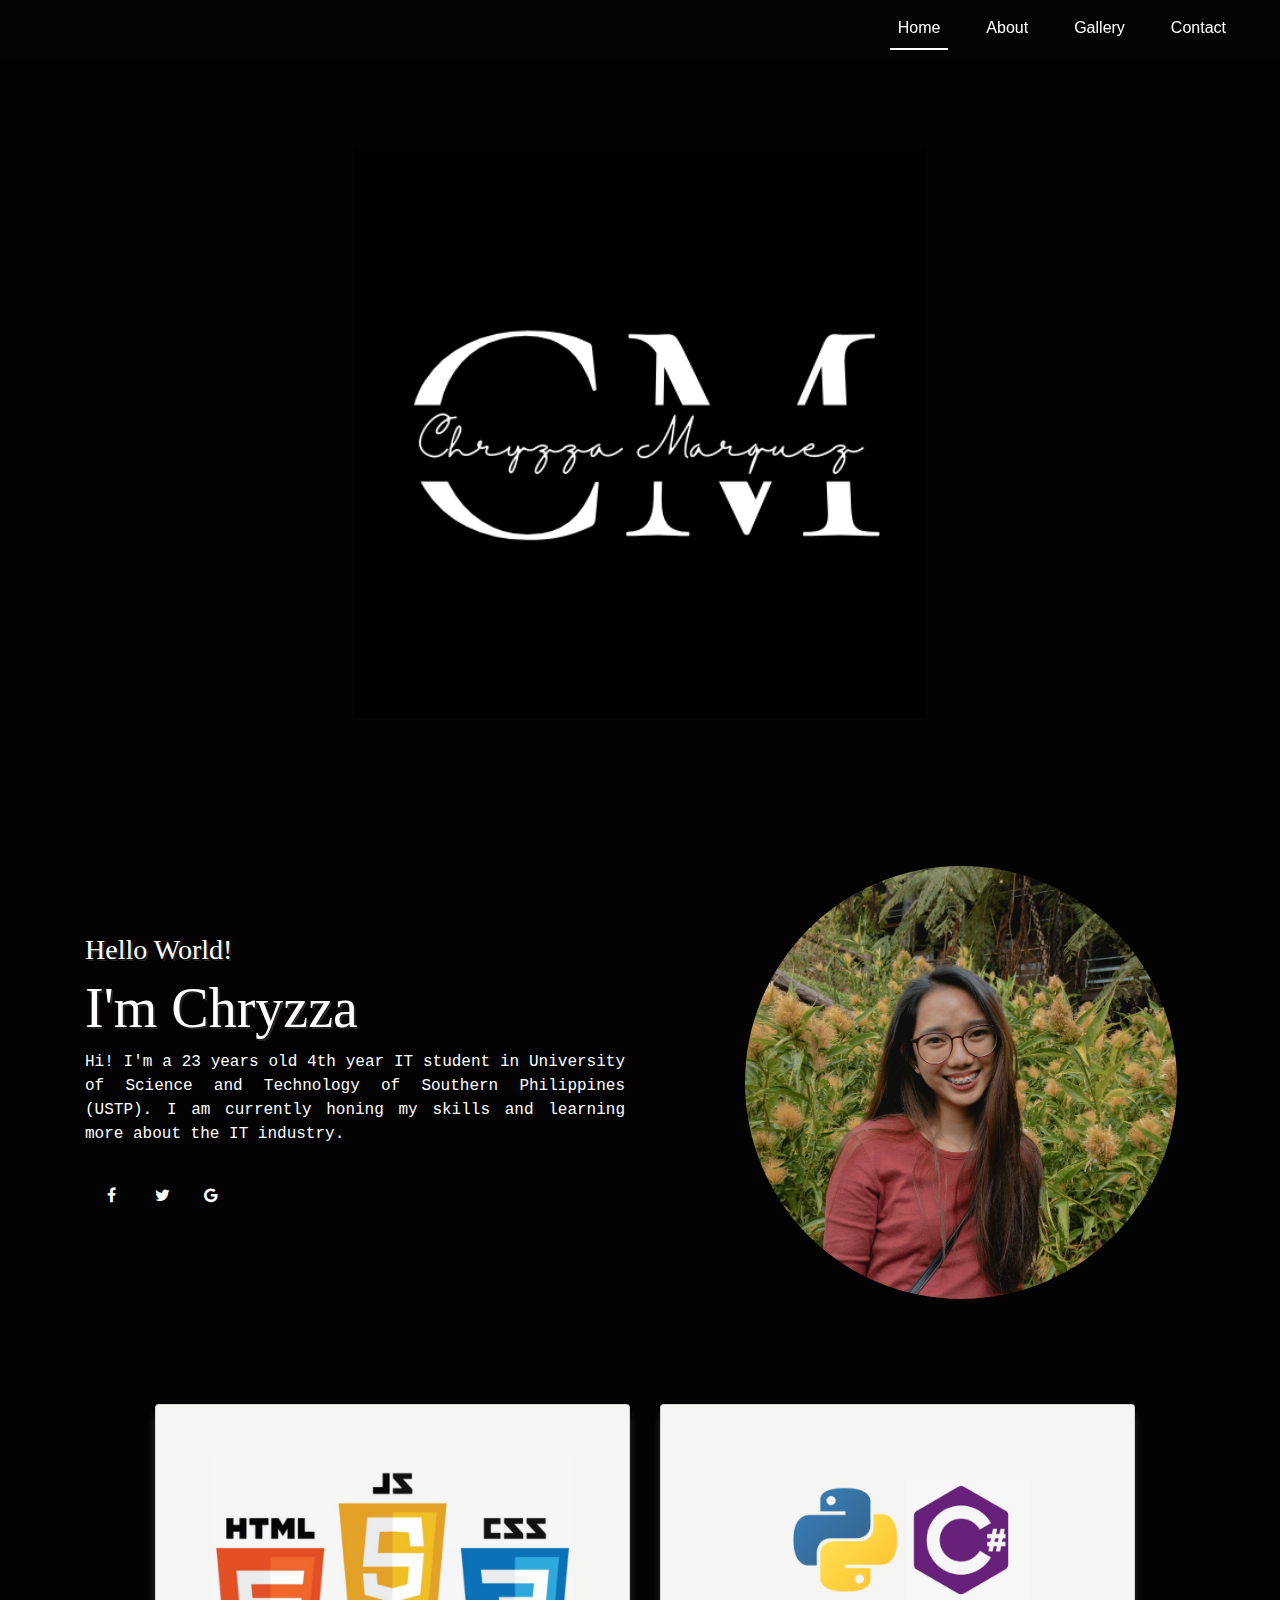
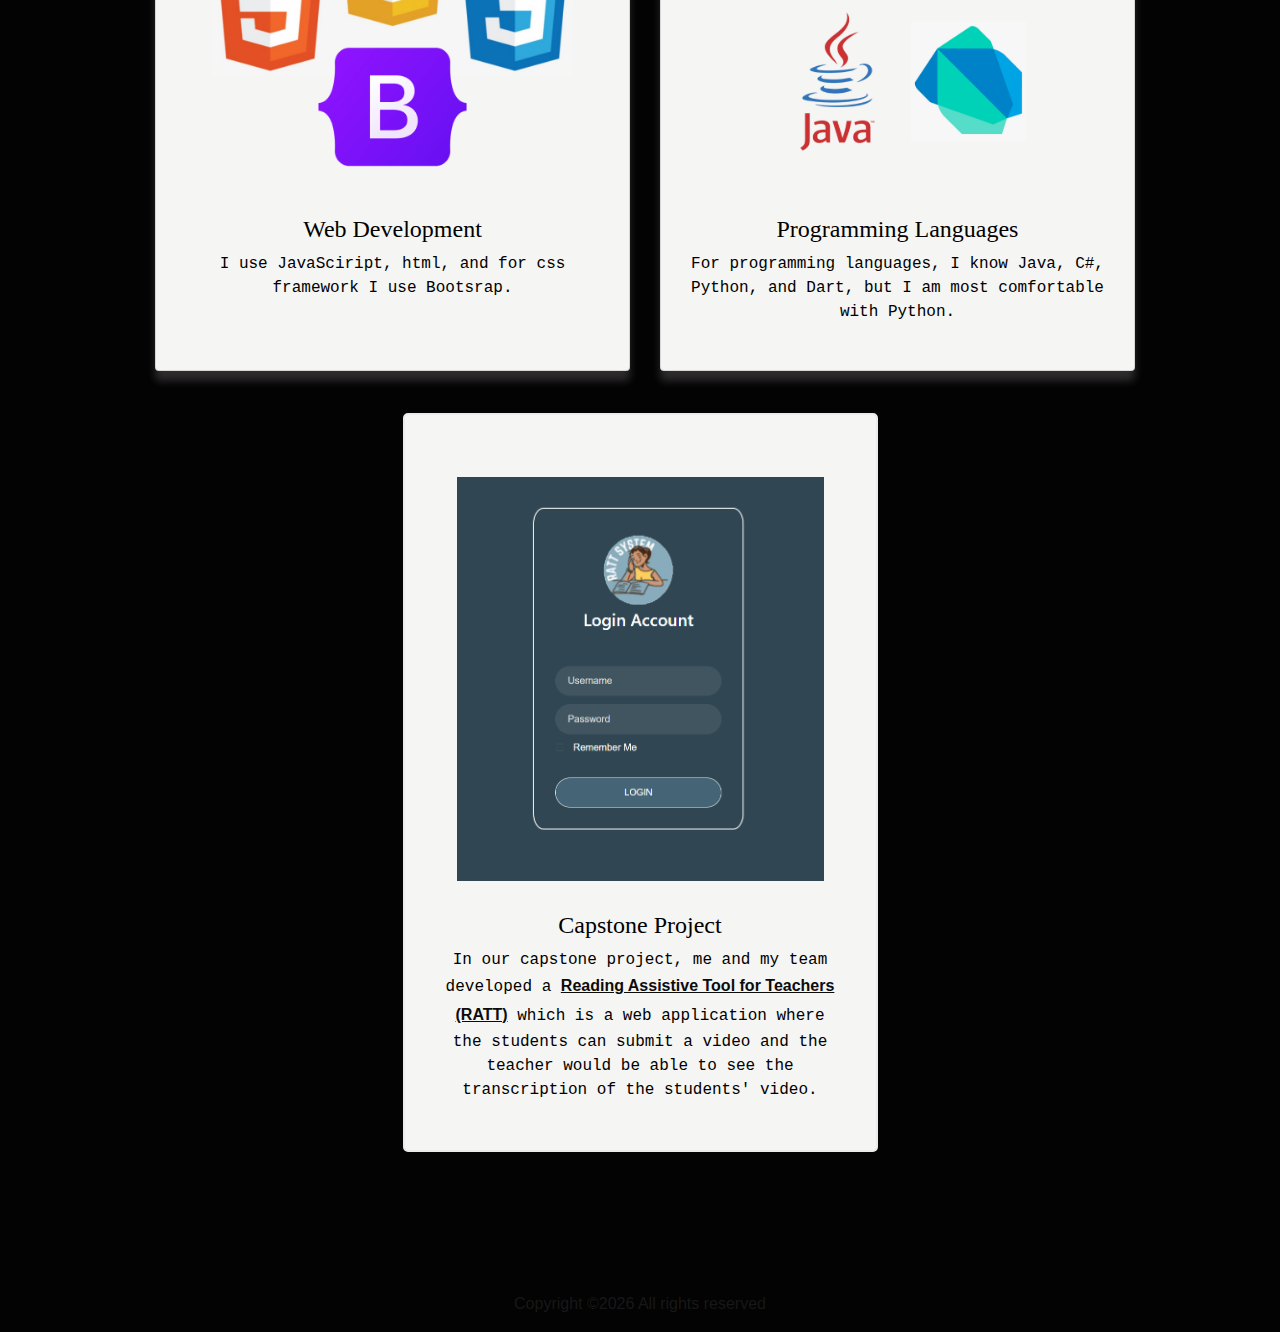
<file: index.html>
<!DOCTYPE html>
<html lang="en">
<head>
    <link rel="stylesheet" href="pad.css">
    <meta charset="UTF-8">
    <meta name="viewport" content="width=device-width, initial-scale=1.0">
    <meta http-equiv="X-UA-Compatible" content="ie=edge">
    
    <link rel="stylesheet" href="https://stackpath.bootstrapcdn.com/bootstrap/4.4.1/css/bootstrap.min.css" integrity="sha384-Vkoo8x4CGsO3+Hhxv8T/Q5PaXtkKtu6ug5TOeNV6gBiFeWPGFN9MuhOf23Q9Ifjh" crossorigin="anonymous">
    <script src="https://stackpath.bootstrapcdn.com/bootstrap/4.4.1/js/bootstrap.min.js" integrity="sha384-wfSDF2E50Y2D1uUdj0O3uMBJnjuUD4Ih7YwaYd1iqfktj0Uod8GCExl3Og8ifwB6" crossorigin="anonymous"></script>
    <link rel="stylesheet" href="https://cdnjs.cloudflare.com/ajax/libs/font-awesome/4.7.0/css/font-awesome.min.css">
<title>Document</title>
</head>
<body class="body-home">
    <header>
     <nav class="navbar navbar-expand-lg navbar-dark text-white fixed-top mynav">
    
         <button class="navbar-toggler" data-target="#my-nav" data-toggle="collapse" aria-controls="my-nav" aria-expanded="false" aria-label="Toggle navigation">
             <span class="navbar-toggler-icon"></span>
         </button>
         <div id="my-nav" class="collapse navbar-collapse">
             <ul class="navbar-nav ml-auto">
                 <li class="nav-item active">
                     <a class="nav-link" href="#">Home <span class="sr-only">(current)</span></a>
                 </li>
                 <li class="nav-item">
                     <a class="nav-link" href="#about">About</a>
                 </li>
                 
                <li class="nav-item">
                        <a class="nav-link" href="gallery.html" tabindex="-1" aria-disabled="true">Gallery</a>
                </li>
                <li class="nav-item">
                        <a class="nav-link" href="contact.html" tabindex="-1" aria-disabled="true">Contact</a>
                </li>
             </ul>
         </div>
     </nav>
    </header>
    <section class="py-5" id="home">
        <div class="container cont-home">
            <div class="row">
                <img class="img-responsive circular mx" src="img/logo.png"  alt="witch"/>
                </div>
            </div>
            </div>
            </div>
    </section>
    <!-- START ABOUT MYSELF-->
    <section id="about">
        <div class="student">
            <div class="container">
                <div class="row">
                 <div class="col-sm-12 col-lg-6 mx-auto">
                   <h3 class="black font display-9"><br></br>Hello World!</h3>
                  <h2 class="black font display-4"> I'm Chryzza</h2>
                  <p  class="intro">Hi! I'm a 23 years old 4th year IT student in 
                      University of Science and Technology of Southern Philippines (USTP). 
                     I am currently honing my skills and learning more about the IT industry. </p>  
                <p> <a href="https://www.facebook.com/chryzzang"><i class="fa fa-facebook"></i></a>
                    <a href="https://twitter.com/chryzzzang"><i class="fa fa-twitter"></i></a>    
                    <a href="https://mail.google.com"><i class="fa fa-google"></i></a>
                </p>
                 </div>
                  <div class="col-sm-12 col-lg-6 mx-auto"> 
                    <img class="img-responsive myselfpic" src="img/vg1.jpg"  alt="lol"/>     
                  </div>
            </div>
            </div>
            </div> 

    <div class="container-progress">
        
      <div class="row">
        <div class="col-xl-6 col-sm-6">
          <div class="card">
          <img class="img-responsive picme1" src="img/1.png"  alt="lol"/>
                <h4 class="black font">Web Development</h4>
                <p class="intro2">I use JavaSciript, html, and for css framework I use Bootsrap.</p>
          </div>
        </div>
        <div class="col-xl-6 col-sm-6">
          <div class="card">
          <img class="img-responsive picme1" src="img/2.png"  alt="lol"/>
                <h4 class="black font">Programming Languages</h4>
                <p class="intro2">For programming languages, I know Java, C#, Python, and Dart, but I am most comfortable with Python.</p>
          </div>
        </div>
        
      </div>
    </div>
    </div>
    <div class="container-progress">
    <div class="col-xl-12">
        <div class="services-1">
            <img class="img-responsive picme1" src="img/rat.png"  alt="lol"/>
                  <h4 class="black font">Capstone Project</h4>
                  <p class="intro2">In our capstone project, me and my team developed a <a href="https://reading-assistive-tool.herokuapp.com/"><span><u>Reading Assistive Tool for Teachers (RATT)</span></u></a>  
                  which is a web application where the students can submit a 
                      video and the teacher would be able to see the transcription of the students' video.
                  </p>
            </div>
        </div>
    
    </div>
</section>
        <!-- END IF MY PROGRESS-->
    
            
<div class="footer">
            <div class="col-md-12 text-center">
              <p>Copyright &copy;<script>document.write(new Date().getFullYear());</script> All rights reserved</p>
            </div>
</div>


            <script src="https://code.jquery.com/jquery-3.4.1.slim.min.js" integrity="sha384-J6qa4849blE2+poT4WnyKhv5vZF5SrPo0iEjwBvKU7imGFAV0wwj1yYfoRSJoZ+n" crossorigin="anonymous"></script>
            <script src="https://cdn.jsdelivr.net/npm/popper.js@1.16.0/dist/umd/popper.min.js" integrity="sha384-Q6E9RHvbIyZFJoft+2mJbHaEWldlvI9IOYy5n3zV9zzTtmI3UksdQRVvoxMfooAo" crossorigin="anonymous"></script>
            <script src="https://stackpath.bootstrapcdn.com/bootstrap/4.4.1/js/bootstrap.min.js" integrity="sha384-wfSDF2E50Y2D1uUdj0O3uMBJnjuUD4Ih7YwaYd1iqfktj0Uod8GCExl3Og8ifwB6" crossorigin="anonymous"></script>
</body>

</html>
</file>
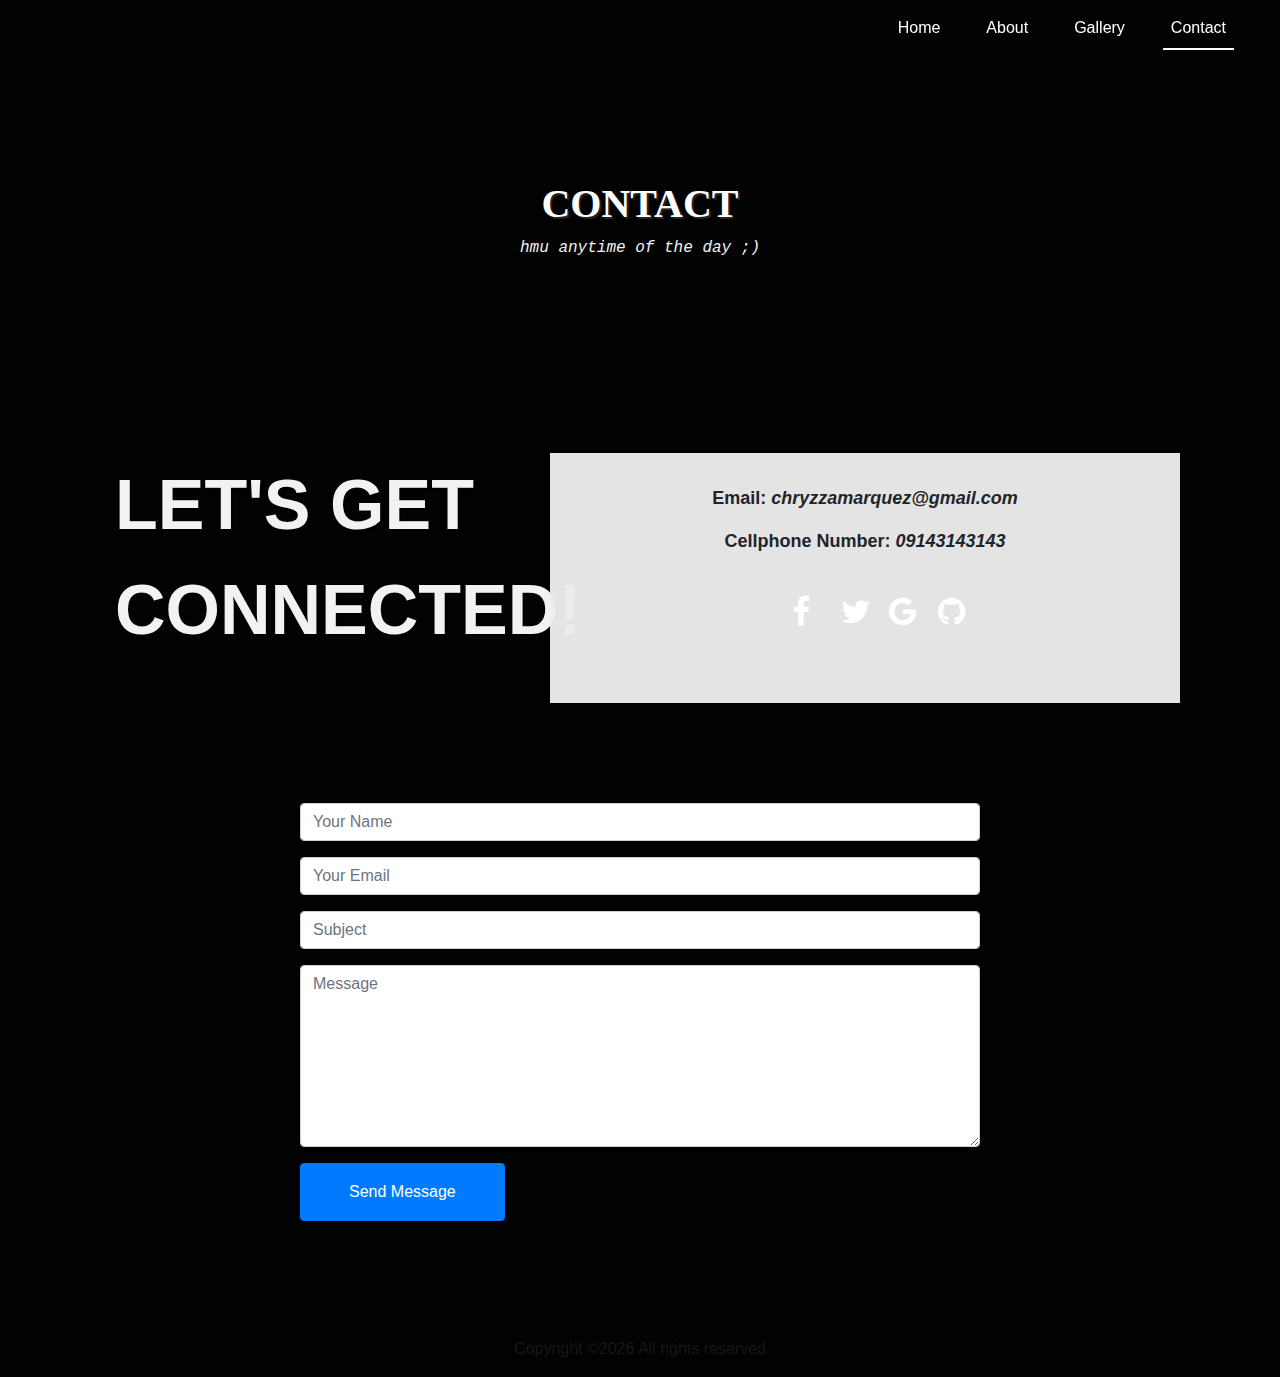
<file: contact.html>
<!DOCTYPE html>
<html lang="en">
<head>
    <link rel="stylesheet" href="pad.css">
    
    <meta charset="UTF-8">
    <meta name="viewport" content="width=device-width, initial-scale=1.0">
    <meta http-equiv="X-UA-Compatible" content="ie=edge">
    
    <link rel="stylesheet" href="https://stackpath.bootstrapcdn.com/bootstrap/4.4.1/css/bootstrap.min.css" integrity="sha384-Vkoo8x4CGsO3+Hhxv8T/Q5PaXtkKtu6ug5TOeNV6gBiFeWPGFN9MuhOf23Q9Ifjh" crossorigin="anonymous">
    <script src="https://stackpath.bootstrapcdn.com/bootstrap/4.4.1/js/bootstrap.min.js" integrity="sha384-wfSDF2E50Y2D1uUdj0O3uMBJnjuUD4Ih7YwaYd1iqfktj0Uod8GCExl3Og8ifwB6" crossorigin="anonymous"></script>
    <link rel="stylesheet" href="https://cdnjs.cloudflare.com/ajax/libs/font-awesome/4.7.0/css/font-awesome.min.css">
<title>Document</title>
</head>
<body class="body-contact">
    <header>
     <nav class="navbar navbar-expand-lg navbar-dark text-white fixed-top mynav">
        
        
         <button class="navbar-toggler" data-target="#my-nav" data-toggle="collapse" aria-controls="my-nav" aria-expanded="false" aria-label="Toggle navigation">
             <span class="navbar-toggler-icon"></span>
         </button>
         <div id="my-nav" class="collapse navbar-collapse">
             <ul class="navbar-nav ml-auto">
                 <li class="nav-item">
                     <a class="nav-link" href="index.html">Home</a>
                 </li>
                 <li class="nav-item">
                     <a class="nav-link" href="index.html">About</a>
                 </li>
                
                <li class="nav-item">
                        <a class="nav-link" href="gallery.html" tabindex="-1" aria-disabled="true">Gallery</a>
                </li>
                <li class="nav-item active">
                        <a class="nav-link" href="contact.html" tabindex="-1" aria-disabled="true">Contact<span class="sr-only">(current)</span></a>
                </li>
             </ul>
         </div>
     </nav>
    </header>
    <div class="bg1-contact">
        <div class="container-fluid">
            <div class="row">
              <div class="col-xl mt-3"> 
                <div class="breadcrumb-content text-center">
                <h1 class="about font text-xl-center">CONTACT</h1>
                <p><i>hmu anytime of the day ;)</i></p>
                </div>
              </div>
            </div>
        </div>
    </div> 
    <section class="cont">
        <div class="container-fluid">
            <div class="row">
                    <div class="col-sm-5 col-md-6 col-lg-4 col-xl-5 connect">
                        <p>LET'S GET <br>CONNECTED!</p>
                    </div>
                    <div class="contact col-sm-7 col-md-6 col-lg-8 col-xl-7 mx-auto"> 
                        <p>Email:<i> chryzzamarquez@gmail.com</i></p>
                        <p>Cellphone Number:<i> 09143143143</i></p>
                        <a href="https://www.facebook.com/chryzzang"><i class="fa fa-facebook fa-2x"></i></a>
                        <a href="https://twitter.com/chryzzzang"><i class="fa fa-twitter fa-2x"></i></a>    
                        <a href="https://mail.google.com"><i class="fa fa-google fa-2x"></i></a>
                        <a href="https://github.com/MarquezChryzza"><i class="fa fa-github fa-2x"></i></a>
                    </div>
            </div>
        </div>
    </section>
<section class="form">
    <div class="container mx-auto input">
        <div class="col-xl-12 align-self-center inside">
          <form action="#" class="contact-form">
            <div class="form-group">
              <input type="text" class="form-control" placeholder="Your Name">
            </div>
            <div class="form-group">
              <input type="text" class="form-control" placeholder="Your Email">
            </div>
            <div class="form-group">
              <input type="text" class="form-control" placeholder="Subject">
            </div>
            <div class="form-group">
              <textarea name="" id="" cols="30" rows="7" class="form-control" placeholder="Message"></textarea>
            </div>
            <div class="form-group">
              <input type="submit" value="Send Message" class="btn btn-primary py-3 px-5">
            </div>
          </form>
        </div>
    </div>
</section>


    <div class="footer">
        <div class="col-md-12 text-center">
          <p>Copyright &copy;<script>document.write(new Date().getFullYear());</script> All rights reserved</p>
        </div>
    </div>   
    <script src="https://code.jquery.com/jquery-3.4.1.slim.min.js" integrity="sha384-J6qa4849blE2+poT4WnyKhv5vZF5SrPo0iEjwBvKU7imGFAV0wwj1yYfoRSJoZ+n" crossorigin="anonymous"></script>
    <script src="https://cdn.jsdelivr.net/npm/popper.js@1.16.0/dist/umd/popper.min.js" integrity="sha384-Q6E9RHvbIyZFJoft+2mJbHaEWldlvI9IOYy5n3zV9zzTtmI3UksdQRVvoxMfooAo" crossorigin="anonymous"></script>
    <script src="https://stackpath.bootstrapcdn.com/bootstrap/4.4.1/js/bootstrap.min.js" integrity="sha384-wfSDF2E50Y2D1uUdj0O3uMBJnjuUD4Ih7YwaYd1iqfktj0Uod8GCExl3Og8ifwB6" crossorigin="anonymous"></script>
</body>

</html>
</file>
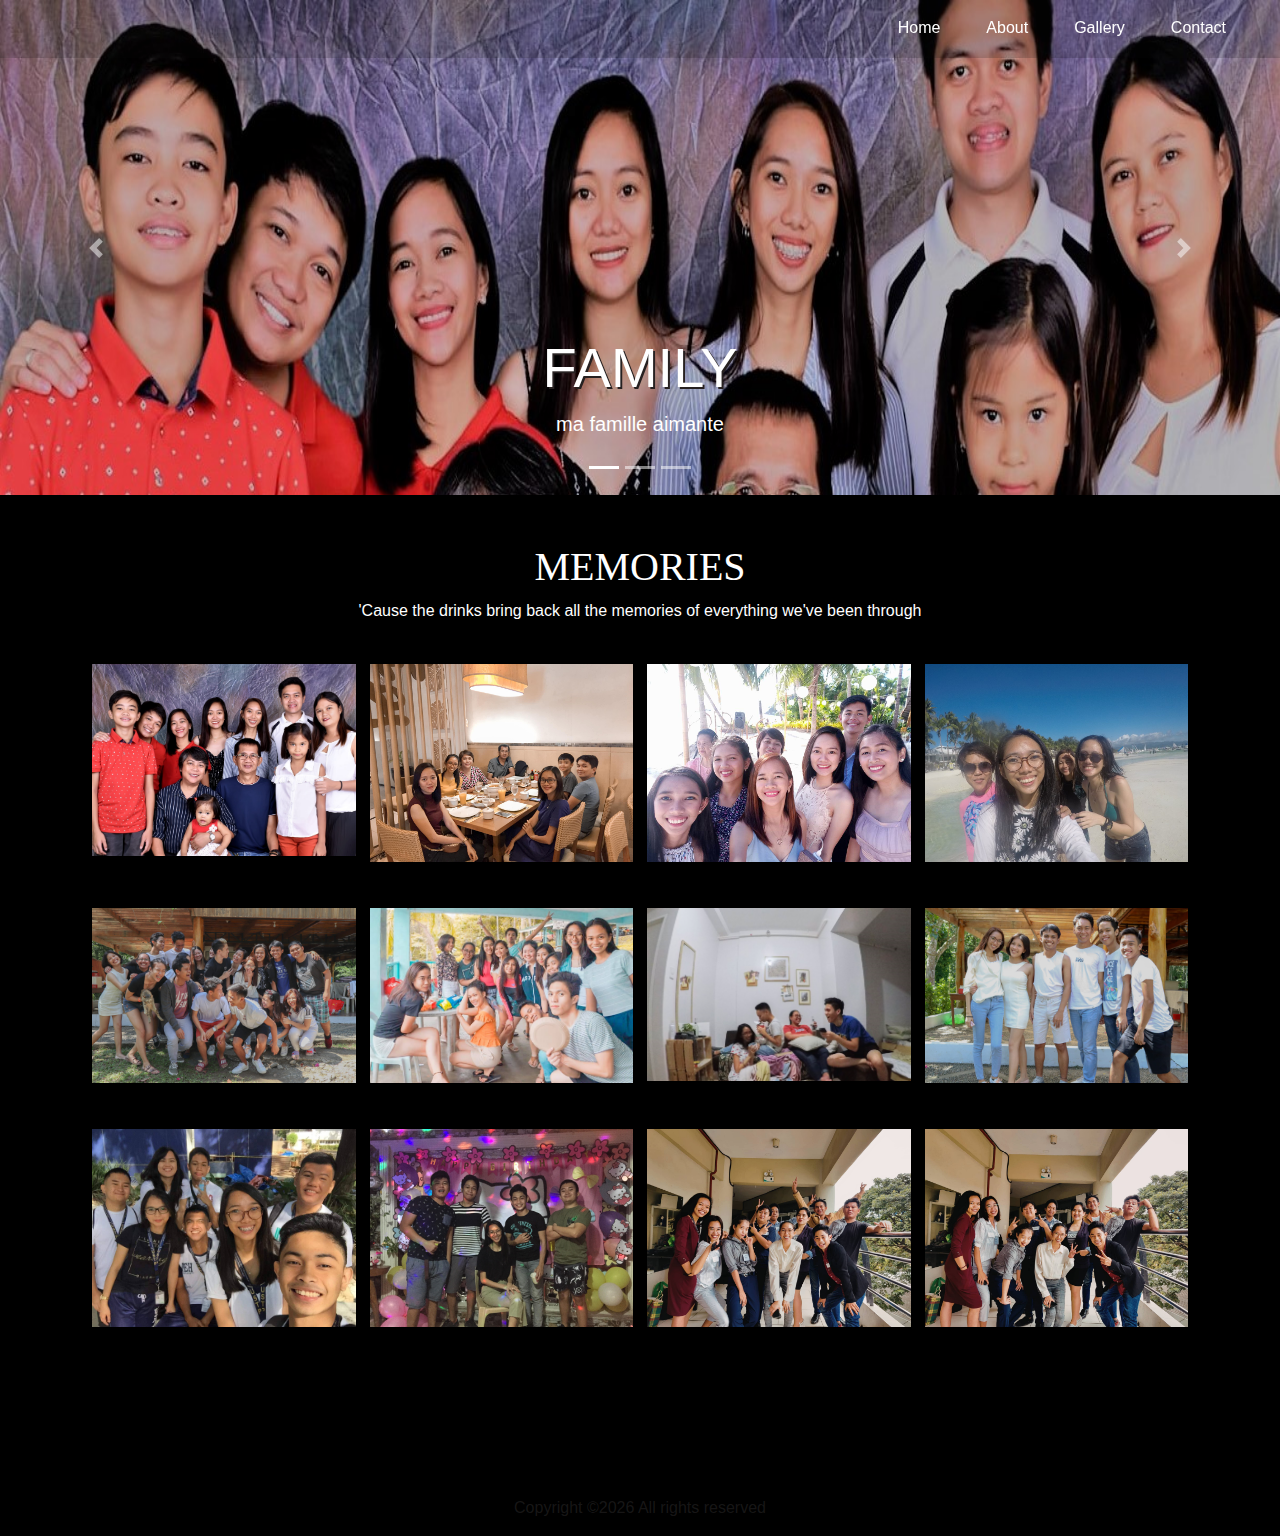
<file: gallery.html>
<!DOCTYPE html>
<html lang="en">
<head>
    <link rel="stylesheet" href="pad.css">
    
    <meta charset="UTF-8">
    <meta name="viewport" content="width=device-width, initial-scale=1.0">
    <meta http-equiv="X-UA-Compatible" content="ie=edge">

    
    <link rel="stylesheet" href="https://stackpath.bootstrapcdn.com/bootstrap/4.4.1/css/bootstrap.min.css" integrity="sha384-Vkoo8x4CGsO3+Hhxv8T/Q5PaXtkKtu6ug5TOeNV6gBiFeWPGFN9MuhOf23Q9Ifjh" crossorigin="anonymous">
    <script src="https://stackpath.bootstrapcdn.com/bootstrap/4.4.1/js/bootstrap.min.js" integrity="sha384-wfSDF2E50Y2D1uUdj0O3uMBJnjuUD4Ih7YwaYd1iqfktj0Uod8GCExl3Og8ifwB6" crossorigin="anonymous"></script>

    
<title>Document</title>
</head>
<body class="body-gallery">
    <header>
     <nav class="navbar navbar-expand-lg navbar-dark text-white fixed-top mynav">
        
        <!-- <img class="img-responsive cat" src="img/cat2.png"  alt="cat"/> -->
         <button class="navbar-toggler" data-target="#my-nav" data-toggle="collapse" aria-controls="my-nav" aria-expanded="false" aria-label="Toggle navigation">
             <span class="navbar-toggler-icon"></span>
         </button>
         <div id="my-nav" class="collapse navbar-collapse">
             <ul class="navbar-nav ml-auto">
                 <li class="nav-item">
                     <a class="nav-link" href="index.html">Home</a>
                 </li>
                 <li class="nav-item">
                     <a class="nav-link" href="index.html">About</a>
                 </li>
                 
                        <a class="nav-link" href="gallery.html">Gallery<span class="sr-only">(current)</span></a>
                </li>
                <li class="nav-item">
                        <a class="nav-link" href="contact.html" tabindex="-1" aria-disabled="true">Contact</a>
                </li>
             </ul>
         </div>
     </nav>
    </header>
    <div id="carouselExampleIndicators" class="carousel slide" data-ride="carousel">
        <ol class="carousel-indicators">
          <li data-target="#carouselExampleIndicators" data-slide-to="0" class="active"></li>
          <li data-target="#carouselExampleIndicators" data-slide-to="1"></li>
          <li data-target="#carouselExampleIndicators" data-slide-to="2"></li>
        </ol>
        <div class="carousel-inner" role="listbox">
          <!-- Slide One - Set the background image for this slide in the line below -->
          <div class="carousel-item active">
            <img class="image1" src="img/fam1.1.jpg" alt="family">
            <div class="carousel-caption d-none d-md-block">
              <h3 class="display-4">FAMILY</h3>
              <p class="lead">ma famille aimante</p>
            </div>
          </div>
          <!-- Slide Two - Set the background image for this slide in the line below -->
          <div class="carousel-item">
            <img class="image1" src="img/imgb1.jpg" alt="bevz">
            <div class="carousel-caption d-none d-md-block">
              <h3 class="display-4">BEVZ</h3>
              <p class="lead">ma deuxième famille</p>
            </div>
          </div>
          <!-- Slide Three - Set the background image for this slide in the line below -->
          <div class="carousel-item">
            <img class="image1" src="img/img.b.jpg" alt="friends">
            <div class="carousel-caption d-none d-md-block">
              <h3 class="display-4">FRIENDS</h3>
              <p class="lead">people i call as "friends"</p>
            </div>
          </div>
        </div>
        <a class="carousel-control-prev" href="#carouselExampleIndicators" role="button" data-slide="prev">
              <span class="carousel-control-prev-icon" aria-hidden="true"></span>
              <span class="sr-only">Previous</span>
            </a>
        <a class="carousel-control-next" href="#carouselExampleIndicators" role="button" data-slide="next">
              <span class="carousel-control-next-icon" aria-hidden="true"></span>
              <span class="sr-only">Next</span>
            </a>
      </div>
    </header>
    
    <!-- Page Content -->
    <section class="py-5">
      <div class="container">
        <div class="breadcrumb-content text-center">
          <h1 class="memories display-5s">MEMORIES</h1>
          <p style="color: rgb(255, 255, 255);">
            'Cause the drinks bring back all the memories
            of everything we've been through
            </p>
        <div class="row-gallery">
            <div class="column col-12 col-sm-6 col-lg-3 ">
              <img src="img/fam1.jpg" onclick="openModal();currentSlide(1)" class="hover-shadow cursor">
            </div>
            <div class="column col-12 col-sm-6 col-lg-3">
              <img src="img/fam2.jpg" onclick="openModal();currentSlide(2)" class="hover-shadow cursor">
            </div>
            <div class="column col-12 col-sm-6 col-lg-3">
              <img src="img/fam3.jpg" onclick="openModal();currentSlide(3)" class="hover-shadow cursor">
            </div>
            <div class="column col-12 col-sm-6 col-lg-3">
              <img src="img/fam4.jpg" onclick="openModal();currentSlide(4)" class="hover-shadow cursor">
            </div>
            <div class="column col-12 col-sm-6 col-lg-3">
              <img src="img/bevz1.jpg" onclick="openModal();currentSlide(5)" class="hover-shadow cursor">
            </div>
            <div class="column col-12 col-sm-6 col-lg-3">
              <img src="img/bevz2.jpg" onclick="openModal();currentSlide(6)" class="hover-shadow cursor">
            </div>
            <div class="column col-12 col-sm-6 col-lg-3">
              <img src="img/bevz3.PNG" onclick="openModal();currentSlide(7)" class="hover-shadow cursor">
            </div>
            <div class="column col-12 col-sm-6 col-lg-3        ">
              <img src="img/bevz4.jpg" onclick="openModal();currentSlide(8)" class="hover-shadow cursor">
            </div>
          <div class="column">
            <img src="img/c1.jpg" onclick="openModal();currentSlide(9)" class="hover-shadow cursor">
          </div>
          <div class="column">
            <img src="img/c2.jpg" onclick="openModal();currentSlide(10)" class="hover-shadow cursor">
          </div>
          <div class="column">
            <img src="img/c3.jpg" onclick="openModal();currentSlide(11)" class="hover-shadow cursor">
          </div>
          <div class="column">
            <img src="img/c4.jpg" onclick="openModal();currentSlide(12)" class="hover-shadow cursor">
          </div>
        </div>
        
          <div id="myModal" class="modal">
            <span class="close cursor" onclick="closeModal()">&times;</span>
            <div class="modal-content">
          
              <div class="mySlides">
                <div class="numbertext">1 / 12</div>
                <img src="img/fam1.jpg">
              </div>
          
              <div class="mySlides">
                <div class="numbertext">2 / 12</div>
                <img src="img/fam2.jpg">
              </div>
          
              <div class="mySlides">
                <div class="numbertext">3 / 12</div>
                <img src="img/fam3.jpg">
              </div>
              
              <div class="mySlides">
                <div class="numbertext">4 / 12</div>
                <img src="img/fam4.jpg">
              </div>

              <div class="mySlides">
                <div class="numbertext">5 / 12</div>
                <img src="img/bevz1.jpg">
              </div>
          
              <div class="mySlides">
                <div class="numbertext">6 / 12</div>
                <img src="img/bevz2.jpg">
              </div>
          
              <div class="mySlides">
                <div class="numbertext">7 / 12</div>
                <img src="img/bevz3.PNG">
              </div>
              
              <div class="mySlides">
                <div class="numbertext">8 / 12</div>
                <img src="img/bevz4.jpg">
              </div>

              <div class="mySlides">
                <div class="numbertext">9 / 12</div>
                <img src="img/c1.jpg">
              </div>
          
              <div class="mySlides">
                <div class="numbertext">10 / 12</div>
                <img src="img/c2.jpg">
              </div>
          
              <div class="mySlides">
                <div class="numbertext">11 / 12</div>
                <img src="img/c3.jpg">
              </div>
              
              <div class="mySlides">
                <div class="numbertext">12 / 12</div>
                <img src="img/c4.jpg">
              </div>
              
              
              <a class="prev" onclick="plusSlides(-1)">&#10094;</a>
              <a class="next" onclick="plusSlides(1)">&#10095;</a>
          
            
              </div>
            </div>
          </div>
      </div>
    </section>
    <script>
        function openModal() {
          document.getElementById("myModal").style.display = "block";
        }
        
        function closeModal() {
          document.getElementById("myModal").style.display = "none";
        }
        
        var slideIndex = 1;
        showSlides(slideIndex);
        
        function plusSlides(n) {
          showSlides(slideIndex += n);
        }
        
        function currentSlide(n) {
          showSlides(slideIndex = n);
        }
        
        function showSlides(n) {
          var i;
          var slides = document.getElementsByClassName("mySlides");
          var dots = document.getElementsByClassName("demo");
          if (n > slides.length) {slideIndex = 1}
          if (n < 1) {slideIndex = slides.length}
          for (i = 0; i < slides.length; i++) {
              slides[i].style.display = "none";
          }
          for (i = 0; i < dots.length; i++) {
              dots[i].className = dots[i].className.replace(" active", "");
          }
          slides[slideIndex-1].style.display = "block";
          dots[slideIndex-1].className += " active";
          captionText.innerHTML = dots[slideIndex-1].alt;
        }
        </script> 

<div class="footer">
  <div class="col-md-12 text-center">
    <p>Copyright &copy;<script>document.write(new Date().getFullYear());</script> All rights reserved</p>
  </div>
</div>
    <script src="js/jquery.min.js"></script>
    <script src="js/bootstrap.bundle.min.js"></script>
    <script src="https://code.jquery.com/jquery-3.4.1.slim.min.js" integrity="sha384-J6qa4849blE2+poT4WnyKhv5vZF5SrPo0iEjwBvKU7imGFAV0wwj1yYfoRSJoZ+n" crossorigin="anonymous"></script>
<script src="https://cdn.jsdelivr.net/npm/popper.js@1.16.0/dist/umd/popper.min.js" integrity="sha384-Q6E9RHvbIyZFJoft+2mJbHaEWldlvI9IOYy5n3zV9zzTtmI3UksdQRVvoxMfooAo" crossorigin="anonymous"></script>
<script src="https://stackpath.bootstrapcdn.com/bootstrap/4.4.1/js/bootstrap.min.js" integrity="sha384-wfSDF2E50Y2D1uUdj0O3uMBJnjuUD4Ih7YwaYd1iqfktj0Uod8GCExl3Og8ifwB6" crossorigin="anonymous"></script>
</body>

</html>
</file>
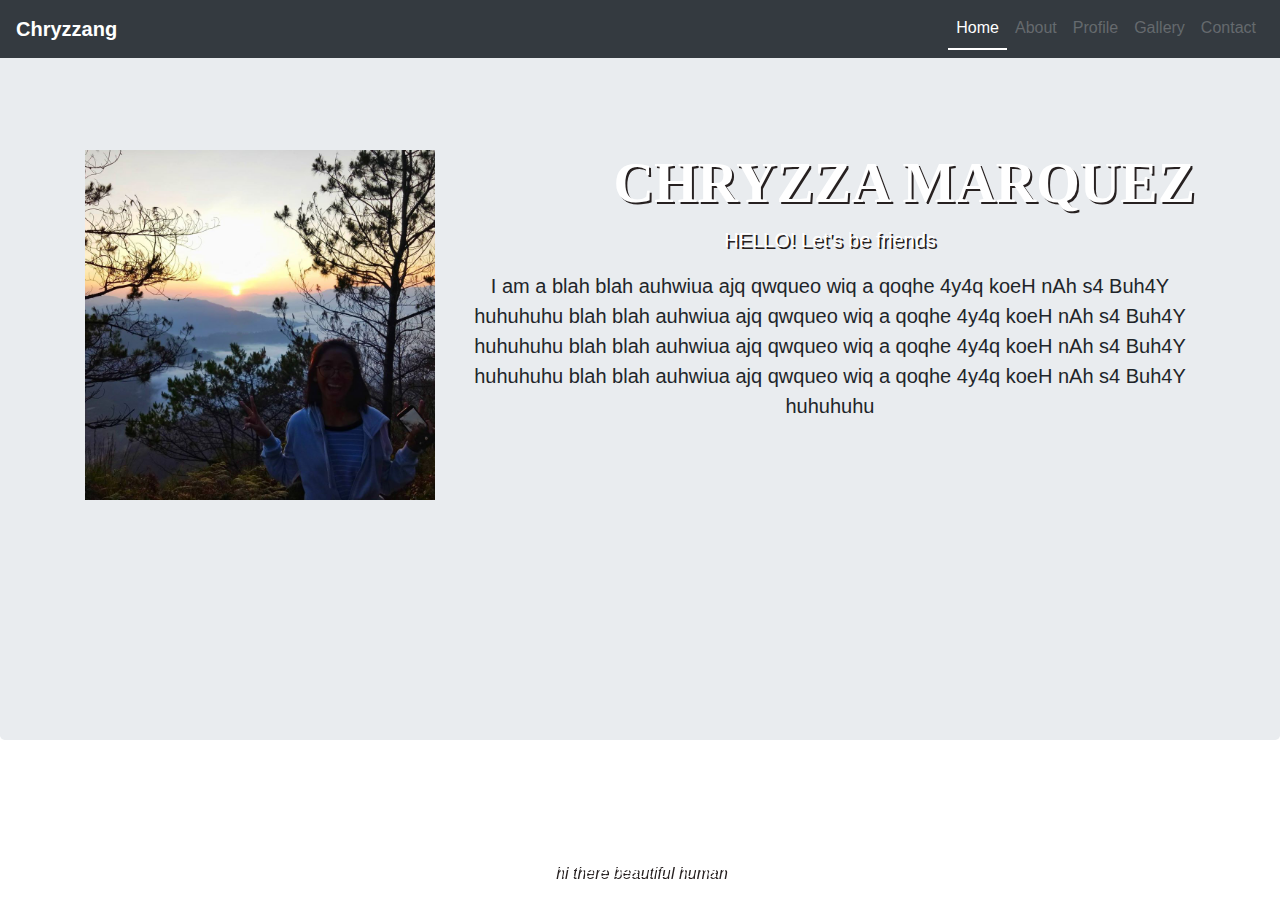
<file: hey.html>
<!DOCTYPE html>
<html lang="en">
<head>
    <link rel="stylesheet" href="pad.css">
    <meta charset="UTF-8">
    <meta name="viewport" content="width=device-width, initial-scale=1.0">
    <meta http-equiv="X-UA-Compatible" content="ie=edge">

    <link rel="stylesheet" href="https://stackpath.bootstrapcdn.com/bootstrap/4.4.1/css/bootstrap.min.css" integrity="sha384-Vkoo8x4CGsO3+Hhxv8T/Q5PaXtkKtu6ug5TOeNV6gBiFeWPGFN9MuhOf23Q9Ifjh" crossorigin="anonymous">
    <script src="https://stackpath.bootstrapcdn.com/bootstrap/4.4.1/js/bootstrap.min.js" integrity="sha384-wfSDF2E50Y2D1uUdj0O3uMBJnjuUD4Ih7YwaYd1iqfktj0Uod8GCExl3Og8ifwB6" crossorigin="anonymous"></script> 
    <link rel="stylesheet" href="https://stackpath.bootstrapcdn.com/bootstrap/4.4.1/css/bootstrap.min.css" integrity="sha384-Vkoo8x4CGsO3+Hhxv8T/Q5PaXtkKtu6ug5TOeNV6gBiFeWPGFN9MuhOf23Q9Ifjh" crossorigin="anonymous">
    <script src="https://stackpath.bootstrapcdn.com/bootstrap/4.4.1/js/bootstrap.min.js" integrity="sha384-wfSDF2E50Y2D1uUdj0O3uMBJnjuUD4Ih7YwaYd1iqfktj0Uod8GCExl3Og8ifwB6" crossorigin="anonymous"></script>
    <link rel="stylesheet" href="pad.css">    
<title>Document</title>
</head>
<body>
    <header>
     <nav class="navbar navbar-expand-lg navbar-dark bg-dark text-white fixed-top">
        
         <a class="navbar-brand font-weight-bold">Chryzzang</a>
         <button class="navbar-toggler" data-target="#my-nav" data-toggle="collapse" aria-controls="my-nav" aria-expanded="false" aria-label="Toggle navigation">
             <span class="navbar-toggTler-icon"></span>
         </button>
         <div id="my-nav" class="collapse navbar-collapse">
             <ul class="navbar-nav ml-auto">
                 <li class="nav-item active">
                     <a class="nav-link" href="#">Home <span class="sr-only">(current)</span></a>
                 </li>
                 <li class="nav-item">
                     <a class="nav-link disabled" href="#" tabindex="-1" aria-disabled="true">About</a>
                 </li>
                 <li class="nav-item">
                        <a class="nav-link disabled" href="#" tabindex="-1" aria-disabled="true">Profile</a>
                </li>
                <li class="nav-item">
                        <a class="nav-link disabled" href="#" tabindex="-1" aria-disabled="true">Gallery</a>
                </li>
                <li class="nav-item">
                        <a class="nav-link disabled" href="#" tabindex="-1" aria-disabled="true">Contact</a>
                </li>
             </ul>
         </div>
     </nav>
    </header>
        <div class="jumbotron big-banner" style="height: 740px; padding-top: 50px;">
            <div class="container my-container">
                <div class="row my-row">
                    <div class="col-md-4 my-col">
                        <img class="img-fluid" src="img/witch.jpg"  alt="Responsive image">
                    </div>
                    <div class="col my-col">
                        <h1 class="white font display-4 font-weight-bold text-right">CHRYZZA MARQUEZ</h1>
                        <p class="white lead text-xl-center">HELLO! Let's be friends</p>
                        <p class="lead text-xl-center">I am a blah blah auhwiua ajq qwqueo wiq a qoqhe 4y4q koeH nAh s4 Buh4Y huhuhuhu
                            blah blah auhwiua ajq qwqueo wiq a qoqhe 4y4q koeH nAh s4 Buh4Y huhuhuhu
                            blah blah auhwiua ajq qwqueo wiq a qoqhe 4y4q koeH nAh s4 Buh4Y huhuhuhu
                            blah blah auhwiua ajq qwqueo wiq a qoqhe 4y4q koeH nAh s4 Buh4Y huhuhuhu </p>
                    </div>
                </div>
                    
                <div class="fixed-bottom">
                        <p class="white font-italic text-sm-center">hi there beautiful human</p>
                  </div>
            </div>
                
              
        </div>
       
          
   
</body>
</html>
</file>
<file: pad.css>
/*START NAVBAR*/
.footer{
  padding-top: 100px;
  position: relative;
  left: 0;
  bottom: 0;
  width: 100%;
  color: rgba(42, 41, 41, 0.551);
  text-align: center;
}
.mynav{
  background-color:rgba(12, 11, 11, 0.183) ;
}

.mynav a {
  margin-right: 30px;
  color:#FFF !important;
  border-bottom: 2px solid transparent;
}
.mynav:hover a{
    color: rgb(14, 14, 13);
}
.mynav a:hover, .mynav a:focus {
  border-bottom: 2px solid rgb(184, 176, 176);
  -webkit-transform: scale(1.1);
  -ms-transform: scale(1.1);
  transform: scale(1.1);
}

.active a {
  border-bottom: 2px solid #FFF;
}

.cat{
    width:50px;
    height:50px;
}
.navbar{
  z-index: 1;
}
/*END NAVBAR*/

.body{
  background-color:rgba(65, 102, 161, 0.381);
  z-index: 2;
}
.body-gallery{
  background-color: #000000;
}
.body-contact{
  /* background-image: url("img/bg12.jpg"); */
  background-repeat: no-repeat;
  background-size: cover;
  background-color: rgba(0, 0, 0, 0.993);
  z-index: 2;
}
.bg1-contact{
  background-size: cover;
  padding-top: 5%;
  padding-bottom: 6%;
  z-index: -1;
}
.bg1{
  background-image: url('img/bg1222.jpg');
  background-size: cover;
  padding-top: 5%;
  padding-bottom: 6%;
  z-index: -1;
}
.about{
  color: white;
  text-shadow: 2px 2px #272121;
  text-align: center;
}
.bg1 .container-fluid .breadcrumb-content p{
  color: #f2f2f2;
  font-family: 'Courier New', Courier, monospace;
  font-style: italic;
}
.row{
  padding-top: 100px;
} 
.breadcrumb-content .breadcrumb {
    margin-top: 100px;
    background-color: transparent;
    margin-bottom: 0;
 }
 .about{
  color: white;
  font-weight: bold;

}
.font{
  font-family: "Arial Black";
}
.fa {
  padding: 20px;
  font-size: 100%;
  width: 30px;
  text-align: center;
  text-decoration: none;
  margin: 5px 2px;
  border-radius: 50%;
}
.fa:hover {
    color: whitesmoke;
    opacity: 0.7;
}
.fa:hover , .fa:focus a{
    -webkit-transform: scale(2);
    -ms-transform: scale(2);
    transform: scale(2); 
}

.fa-facebook {
  background: rgba(59, 88, 152, 0);
  color: rgb(255, 255, 255);
}
.fa-twitter {
    background: rgba(85, 172, 238, 0);
    color:rgb(255, 255, 255);
}
.fa-google {
    background: #dd4c3900;
    color: #ffffff;;
  }
  .fa-github{
    background: #03030300;
    color: #ffffff;
  }


  .fa-envelope{
    background: #03030300;
    color: #030303;
  }
  .fa-phone{
    background: #03030300;
    color: #030303;
  }


/*START HOME*/
.body-home{
  background-color: #030303;
  background-size: cover;
  background-attachment: fixed;
}
.button{
  background-color: rgb(61, 63, 61);
  border: 1px solid rgb(131, 136, 131);
  color: white;
  padding: 10px 20px;
  text-align: center;
  text-decoration: none;
  display: inline-block;
  font-size: 16px;
  cursor: pointer;
  float: left;
}
.button:hover {
    background-color: #808580;
  }
.intro-home p{
    font-size: 1em;
    color: rgb(255, 255, 255);
    text-align: center;
    font-family: "Lucida Console", "Courier New", monospace;;
    
}
.circular{
  /* border-radius: 60%; */
  width: 50%;
  height: auto;
}
.cont-home img{
  display: block;
  margin-left: auto;
  margin-right: auto;
}

.white{
  color: white;
  text-shadow: 2px 2px #272121;
  text-align: center;
}
.font{font-family: "Arial Black";}

.intro-home{
  margin-right: 200px;
  margin-left: 200px;
  text-align: center;
}


/*END HOME*/





/* START ABOUT*/

h3, h2{
  font-family: Arial, Helvetica, sans-serif;
  font-weight: bold;
  text-shadow: 2px 2px #272121;
  color: #ffffff;
}
.intro{
  color: rgb(255, 255, 255);
  font-family: "Lucida Console", "Courier New", monospace;
  text-emphasis: center;
  text-align: justify;
}

.intro2{
  color: rgb(0, 0, 0);
  font-family: "Lucida Console", "Courier New", monospace;
  text-emphasis: center;
  text-align: center;
}

h4{
  font: bold;
  font-size: large;
  font-family: Arial, Helvetica, sans-serif;
  font-weight: bold;
  color: #000000;
}

.prog{
  align-items: center;
 
}
.prog .prog1{
  width: 300px;
  height: 100px;
  background-color: #00000000;

}
.prog .prog1 h2{
  position: center;
  font-family: Arial, Helvetica, sans-serif;
  font-size: 50px;
  font-weight: 900;
  text-shadow: 2px 2px #272121;
  color: #ffffff;
}

.container-progress{
  margin-left: 150px;
  margin-right: 150px;
  background-repeat: no-repeat;
  background-size: cover;
  position: center;
  z-index: 1;
  }
  
  
.myselfpic{
  margin-left: 90px;
  border-radius: 50%;
  width: 80%;
  height: auto;
}

.myselfpic2{
  margin-left: 90px;
  border-radius: 10%;
  width: 70%;
  height: 65%;
  
}
.row .card{
  margin: 5px;
  align-items: center;
  background-color: #F5F5F4;
  width: 100%;
  height: 100%;
}
.picme1{
    width: 100%;
    height: auto;
    position: relative;
    padding: 30px 20px;
}
.card:hover {
    box-shadow: 0 8px 16px 0 rgba(0,0,0,4);
  }
  
 .card {
  box-shadow: 0 10px 8px 0 rgba(220, 210, 210, 0.2);
    transition: 0.3s;
    width: 90%;
    height: 80%;
    padding: 20px;
    margin: 5px;
    margin-bottom: 20%;
    border-bottom: 30%;
    border: 50px;
    text-align: center;
  }


.prog .row .card:hover {
  background-color: #fdd212dc;
  color: white;
  box-shadow: 0 8px 16px 0 rgba(0,0,0,5);
}
.card:hover h4{
  color: #000000;
}
.card:hover img, .card:focus img{
  -webkit-transform: scale(1.1);
  -ms-transform: scale(1.1);
  transform: scale(1.1); 
  -webkit-transition: 1.3s;
  -moz-transition: 1.3s;
  -o-transition: 1.3s;
  transition: 1.3s;
  }
  /*END ABOUT*/


  /*START PROFILE*/
 u{
   font-family: Arial, Helvetica, sans-serif;
   font-weight: bold;
 } 

.row .card1{
  margin: 5px;
  border-radius: 10px;
  align-items: center;
  background-color: #f2f2f2;
}

 .card1 {
  box-shadow: 0 10px 8px 0 rgba(220, 210, 210, 0.2);
  transition: 0.3s;
  width: 90%;
  height: 80%;
  padding: 20px;
  margin: 5px;
  border: 50px;
  text-align: center;
}
.container-profile .row .card1:hover {
  background-color: #ba6be4a5;
  color: white;
  box-shadow: 0 8px 16px 0 rgba(0,0,0,5);
 }

.card1:hover h4, .card1:focus h4{ 
  -webkit-transform: scale(1.1);
  -ms-transform: scale(1.1);
  transform: scale(1.1); 
  -webkit-transition: 1.3s;
  -moz-transition: 1.3s;
  -o-transition: 1.3s;
  transition: 1.3s;
}

  .container-profile{
  margin-left: 150px;
  margin-right: 150px;
  background-repeat: no-repeat;
  background-size: cover;
  position: center;
  z-index: 1;
  }
  .container-profile a{
    color:rgb(0, 0, 0);
  }
  
  .section-profile{
    align-items: center;
  }

  .container-profile .card1:hover a{
      color: rgb(255, 255, 255);
  }
  .container-profile a:hover, .container-profile a:focus {
    -webkit-transform: scale(1.1);
    -ms-transform: scale(1.1);
    transform: scale(1.1);
  }
  
  .who{
    padding-top: 100px;
  }
 .who .services-1 h3{
   color: #ffffff;
   font-weight: bolder;

 }
  .services-1 {
    border-radius: 5px;
    border:2px solid rgb(236, 235, 235);
    margin-left: 25%;
    margin-top: 5%;
    margin-bottom: 40px;
    padding: 2em;
    background:#F5F5F4;
    width: 50%;
    text-align: center;
 }
    .services-1:hover {
        /* background: #fdd212dc;  */
        -webkit-transition: 1.3s;
        -moz-transition: 1.3s;
        -o-transition: 1.3s;
        transition: 1.3s;}

.picme-profile{
width: 70%;
height: auto;
position: relative;
padding: 30px 20px;
}
.picme-profile:hover{
-webkit-transform: rotate(25deg);
-ms-transform: rotate(25deg);
transform: rotate(25deg); }

.services-1:hover img, .services-1:focus img{
-webkit-transform: scale(1.1);
-ms-transform: scale(1.1);
transform: scale(1.1); 
-webkit-transition: 1.3s;
-moz-transition: 1.3s;
-o-transition: 1.3s;
transition: 1.3s;
}

.services-1 p span{
font-size: 16px;
line-height: 28px;
color: #0c0c0c;
margin-bottom: 0;
}
.services-1 h3{
color: #0c0c0c; 
}
/* .services-1:hover p, .services-1:focus p{
color: #ffffff;
} */
/* .services-1:hover p span, .services-1:focus p span{
font-size: 16px;
font-style: italic;
font-weight: bold;
line-height: 28px;
color: #ffffff;
-webkit-transform: scale(1.5);
-ms-transform: scale(1.5);
transform: scale(1.5); 
} */
.services-1:hover h3{
color: #ffffff;
}
  /*END PROFILE*/

  /*START GALLERY*/
  .row-gallery > .column {
    padding: 25px 7px;
  }
  
  .row-gallery{
    padding-top: 1 0px;
  }

  .row-gallery:after {
    content: "";
    display: table;
    clear: both;
  }
  
  .column {
    float: left;
    width: 25%;
  }
  .column:hover img, .column:focus img {
    -webkit-transform: scale(1.1);
    -ms-transform: scale(1.1);
    transform: scale(1.1); }
  /* The Modal (background) */
  .modal {
    display: none;
    position: fixed;
    z-index: 1;
    padding-top: 100px;
    left: 0;
    top: 0;
    width: 100%;
    height: 100%;
    background-color: rgb(230, 230, 230); /* Fallback color */
    background-color: rgba(255, 255, 255, 0.7); /* Black w/ opacity */
  }
  
  /* Modal Content */
  .modal-content {
    position: center;
    display: block;
    margin: auto;
    width: 50%;
    max-width: 750px;
  }
  
  /* The Close Button */
  .close {
    color: white;
    position: absolute;
    top: 10px;
    right: 25px;
    font-size: 35px;
    font-weight: bold;
  }
  
  .close:hover,
  .close:focus {
    color: #999;
    text-decoration: none;
    cursor: pointer;
  }
  
  .mySlides {
    display: none;
  }
  
  .cursor {
    cursor: pointer;
  }
  
  /* Next & previous buttons */
  .prev,
  .next {
    cursor: pointer;
    position: absolute;
    top: 50%;
    width: auto;
    padding: 16px;
    margin-top: -50px;
    color: white;
    font-weight: bold;
    font-size: 20px;
    transition: 0.6s ease;
    border-radius: 0 3px 3px 0;
    user-select: none;
    -webkit-user-select: none;
  }
  
  /* Position the "next button" to the right */
  .next {
    right: 0;
    border-radius: 3px 0 0 3px;
  }
  
  /* On hover, add a black background color with a little bit see-through */
  .prev:hover,
  .next:hover {
    background-color: rgba(0, 0, 0, 0.8);
  }
  
  /* Number text (1/3 etc) */
  .numbertext {
    color: #f2f2f2;
    font-size: 12px;
    padding: 8px 12px;
    position: absolute;
    top: 0;
  }
  
  .row-gallery img {
    margin-bottom: -4px;
  }
  
  .demo {
    opacity: 0.6;
  }
  
  .active,
  .demo:hover {
    opacity: 1;
  }
  
  .row-gallery img.hover-shadow {
    transition: 0.3s;
  }
   
  .hover-shadow{
    width: 100%;
  }
  
  .hover-shadow:hover {
    opacity: .8;
    box-shadow: 0 4px 8px 0 rgba(0, 0, 0, 0.2), 0 6px 20px 0 rgba(0, 0, 0, 0.19);
  }
    
    .carousel-item {
      height: 55vh;
      min-height: 350px;
      background: no-repeat center center scroll;
      -webkit-background-size: cover;
      -moz-background-size: cover;
      -o-background-size: cover;
      background-size: cover;
    }
    .carousel-caption{
      z-index: 0;
    }
    .carousel-indicators{
      z-index: 1;
    }
    .image1{
      width: 100%;
      height: 100vh;
    }
    .row-gallery .column .img{
      width: 100%;
    }
    h1{
        color: #ffffff;
        font-family: 'Arial Black';
        font-weight: bold;
        text-align: center;
       
    }
    .mySlides img{
      width: 100%;

    }

  /*END GALLERY*/



  /*START CONTACT*/
  
.bg1-contact .row p{
  color: #f2f2f2;
  font-family: 'Courier New', Courier, monospace;
}
  .cont{
    margin-left: 100px;
    margin-right: 100px;
  }
  .cont .connect p{
    color: #f2f2f2;
    text-shadow: 2px 2px black;
    font-size: 70px;
    font-weight: 900;
  }
  
  .cont .row .contact {
    
    padding: 2em;
    background: rgba(236, 236, 236, 0.966);
    width: 50%;
   
    height: 250px;
    text-align: center;
 }
 .cont .row .contact p{
    font-size: large;
    font-weight: bold;
    font-family: 'Segoe UI', Tahoma, Geneva, Verdana, sans-serif;
}
.form{
  margin-top: 100px;
  
}

.input{
  background-color: rgba(255, 255, 255, 0);
  margin-left: 200px;
  margin-right: 200px;
}
 .form-group{
   margin: 10px;
   margin-left: 200px;
   margin-right: 200px;
 }

  /*END CONTACT*/
</file>
